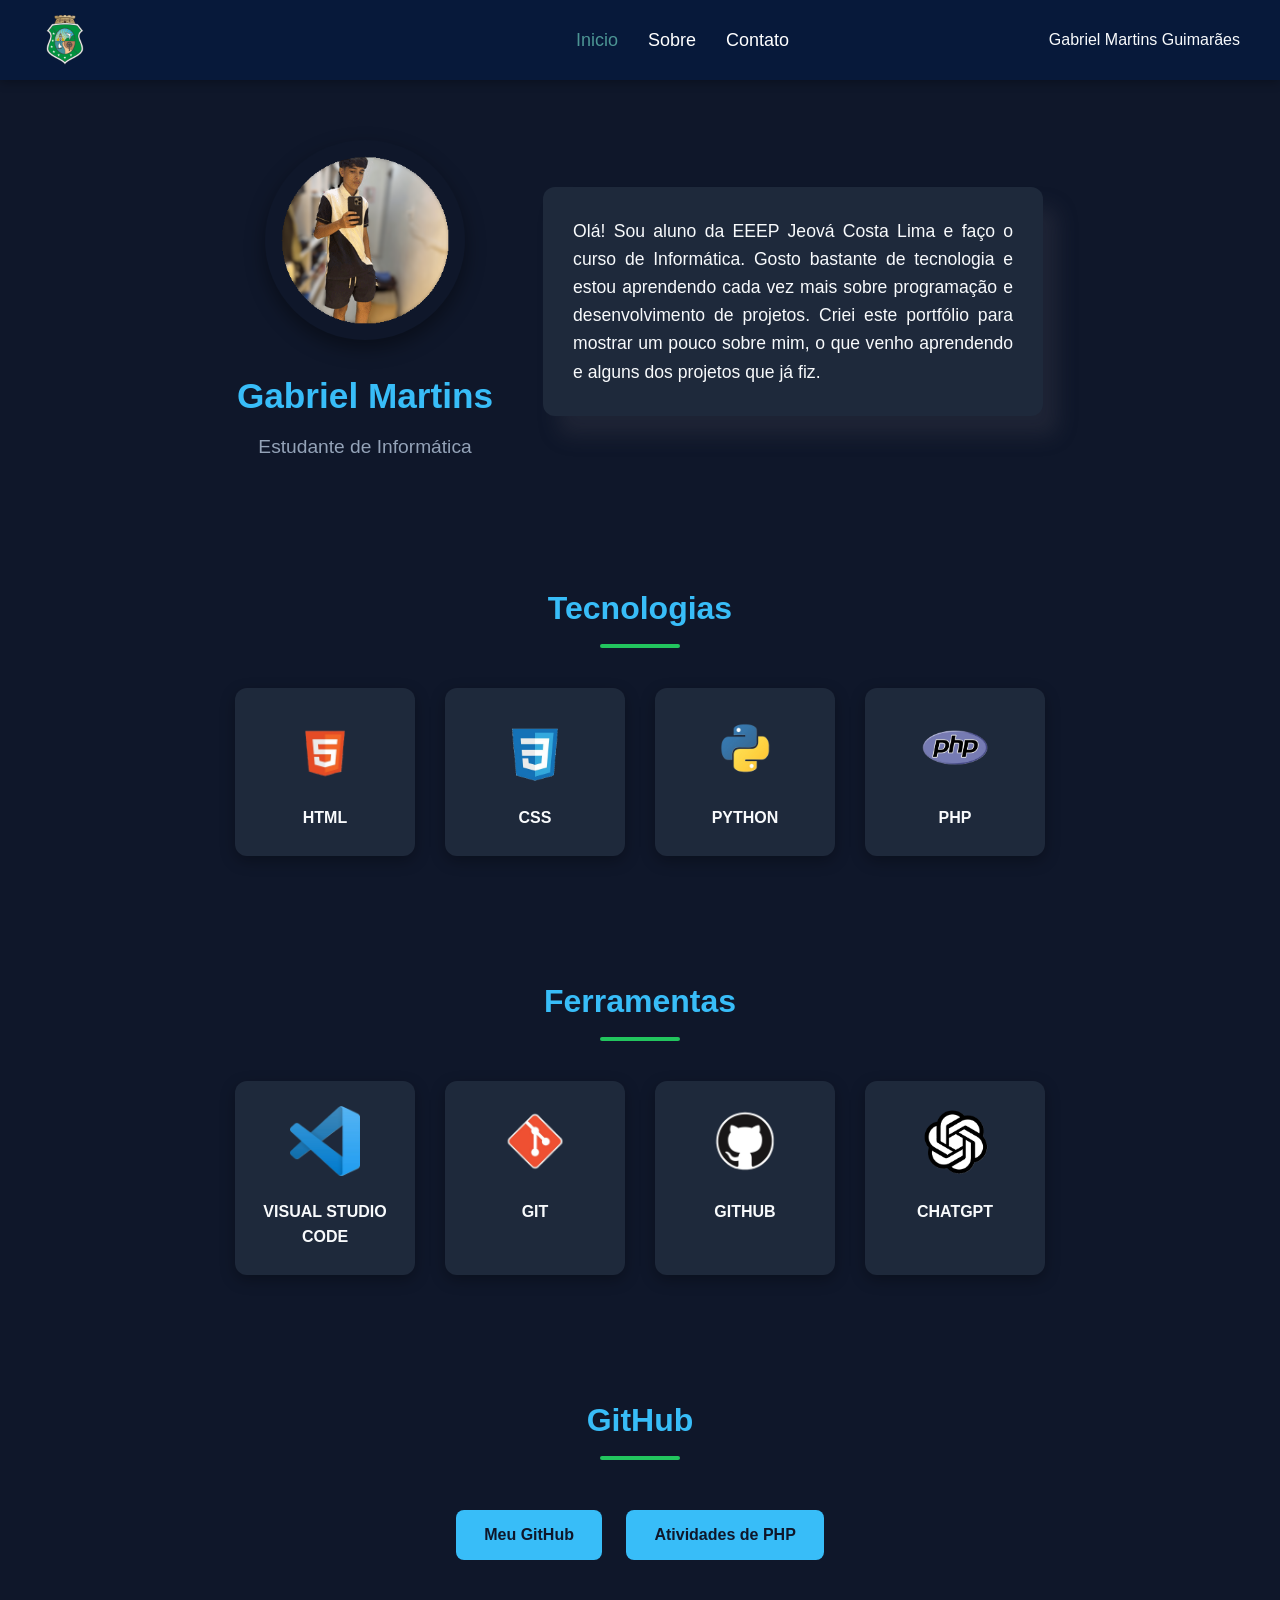
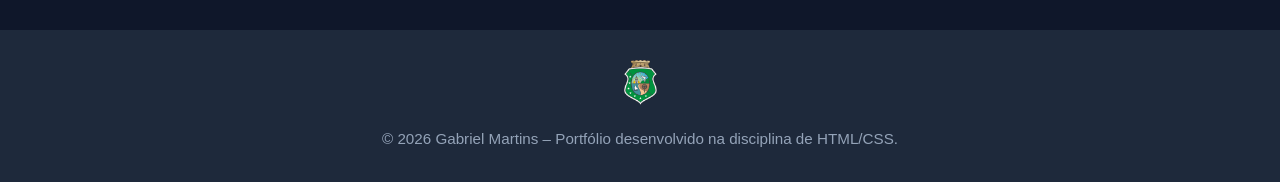
<file: index.html>
<!DOCTYPE html>
<html lang="pt-br">
<head>
    <meta charset="UTF-8">
    <meta name="viewport" content="width=device-width, initial-scale=1.0">
    <link rel="stylesheet" href="css/style.css">
    <title>Portfólio</title>
    <style>
        .menu-Inicio {
          color: rgba(101, 193, 179, 0.743);
        }
    </style>

</head>
<body>

   
<header>
    <img class="logo" src="img/logo-ceara.png" alt="logo do governo do ceara">
    <p>Gabriel Martins Guimarães</p>
    <nav class="navegacao">
        <a href="index.html" class="menu-Inicio">Inicio</a>
        <a href="sobre.html" class="menu-Sobre">Sobre</a>
        <a href="contato.html" class="menu-Contato">Contato</a>
    </nav>
</header>

 
<div class="inicio">
    <main class="perfil">
        <div>
            <img class="foto-perfil" src="img/gabriel.png" alt="Foto do Gabriel">
            <h1>Gabriel Martins</h1>
            <p>Estudante de Informática</p>
        </div>
    </main>

    <div class="sobre">
         <p>Olá! Sou aluno da EEEP Jeová Costa Lima e faço o curso de Informática. Gosto bastante de tecnologia e estou aprendendo cada vez mais sobre programação e desenvolvimento de projetos. Criei este portfólio para mostrar um pouco sobre mim, o que venho aprendendo e alguns dos projetos que já fiz.</p>
    </div>
</div>
<section class="tecnologias">
    <h2>Tecnologias</h2>

    <div class="lista-tecnologias">
        
        <div class="HTML">
            <img src="img/html.png" alt="HTML">
            <h3>HTML</h3>

        </div>

        <div class="CSS">
            <img src="img/css.png" alt="CSS">
            <h3>CSS</h3>
        </div>

        <div class="PYTHON">
            <img src="img/python.png" alt="PYTHON">
            <h3>PYTHON</h3>
        </div>

        <div class="PHP">
            <img src="img/php.png" alt="PHP">
            <h3>PHP</h3>
        </div>

    </div>
</section>

<section class="ferramentas">
    <h2>Ferramentas</h2>

    <div class="lista-ferramentas">

        <div class="VS-CODE">
            <img src="img/vs code.png" alt="Visual Studio Code">
            <h3>VISUAL STUDIO CODE</h3>
        </div>

        <div class="GIT">
            <img src="img/git.png" alt="Git">
            <h3>GIT</h3>
        </div>

        <div class="GITHUB">
            <img src="img/github.png" alt="GitHub">
            <h3>GITHUB</h3>
        </div>

        <div class="CHATGPT">
            <img src="img/chatgpt.png" alt="Chatgpt">
            <h3>CHATGPT</h3>
        </div>

</section>

<section class="github">
    <h2>GitHub</h2>

    <a href="https://github.com/Bielmrttns" target="_blank">
        Meu GitHub
    </a>

    <a href="https://github.com/bielmrttns/Questoes-PhP.git" target="_blank">
        Atividades de PHP
    </a>
</section>

<footer class="rotape">
    <div>
        <img class="logo" src="img/logo-ceara.png" alt="Logo do estado do Ceará">
        <p>© 2026 Gabriel Martins – Portfólio desenvolvido na disciplina de HTML/CSS.</p>
    </div>

</footer>

</body>
</html>
</file>
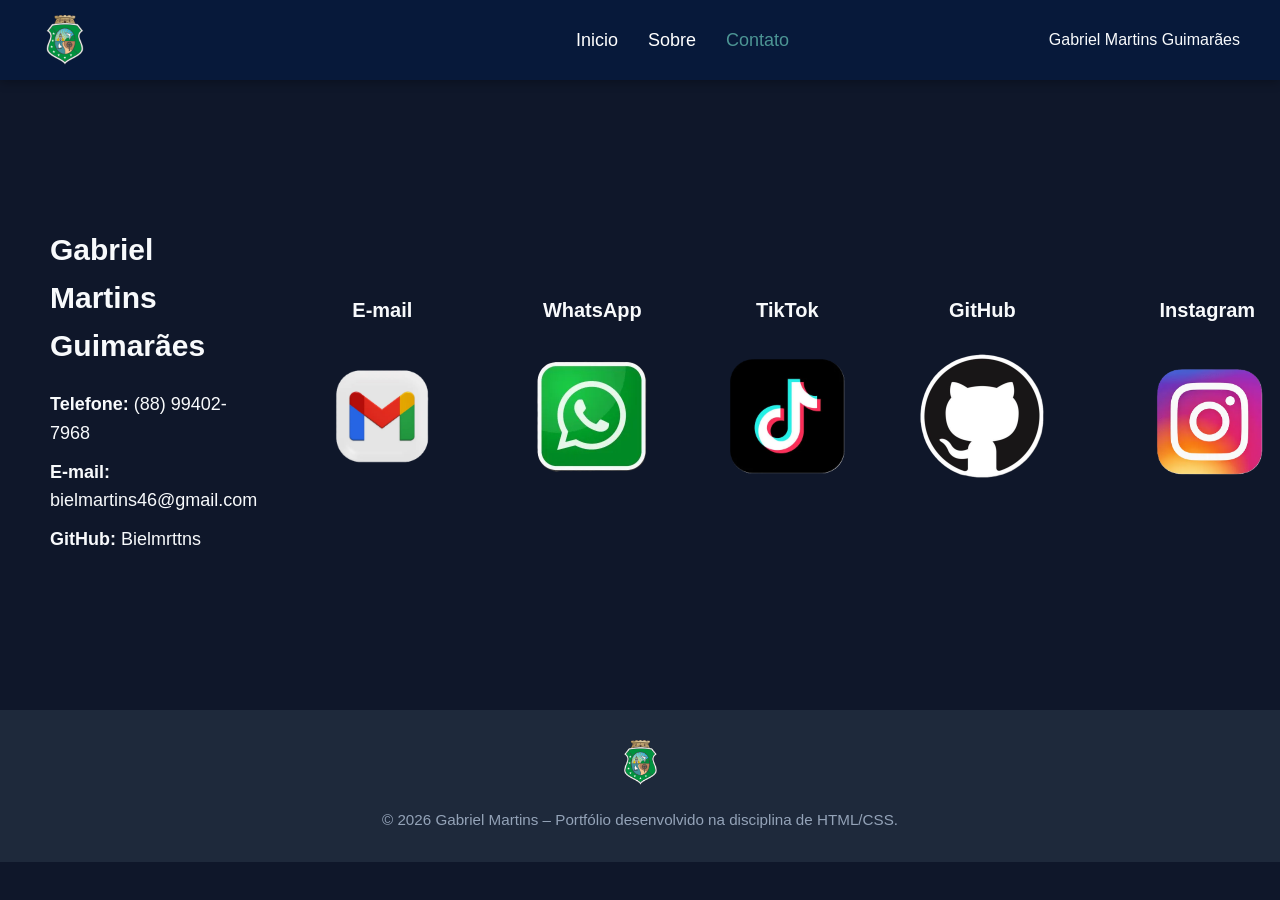
<file: contato.html>
<!DOCTYPE html>
<html lang="pt-br">
<head>
    <meta charset="UTF-8">
    <meta name="viewport" content="width=device-width, initial-scale=1.0">
    <link rel="stylesheet"  href="css/style.css">
    <title>Contato</title>
    <style>
        .menu-Contato {
           color: rgba(101, 193, 179, 0.743);
        }
    </style>

</head>
<body>

   
<header>
    <img class="logo" src="img/logo-ceara.png" alt="logo do governo do ceara">
     <p>Gabriel Martins Guimarães</p>
    <nav class="navegacao">
        <a href="index.html" class="menu-Inicio">Inicio</a>
        <a href="sobre.html" class="menu-Sobre">Sobre</a>
        <a href="contato.html" class="menu-Contato">Contato</a>
    </nav>
</header>


<main class="contato-pagina">

    <div class="informacoes">
        <h1>Gabriel Martins Guimarães</h1>

        <p><strong>Telefone:</strong> (88) 99402-7968</p>

        <p><strong>E-mail:</strong> bielmartins46@gmail.com</p>

        <p><strong>GitHub:</strong> Bielmrttns</p>
    </div>

    <div class="contatos">

        <div class="contato">
            <h3>E-mail</h3>
            <a href="mailto:bielmartins46@gmail.com" target="_blank">
                <img class="email" src="img/email.png" alt="E-mail">
            </a>
        </div>

        <div class="contato">
            <h3>WhatsApp</h3>
            <a href="https://wa.me/88994027968" target="_blank">
                <img class="whattsapp" src="img/whattsapp.png" alt="WhatsApp">
            </a>
        </div>

        <div class="contato">
            <h3>TikTok</h3>
            <a href="https://www.tiktok.com/@marttinsxxz"  target="_blank">
                <img class="tiktok" src="img/tiktok.png" alt="TikTok">
            </a>
        </div>

        <div class="contato">
            <h3>GitHub</h3>
            <a href="https://github.com/Bielmrttns" target="_blank">
                <img class="GitHub" src="img/github.png" alt="GitHub">
            </a>
        </div>

        <div class="contato">
            <h3>Instagram</h3>
            <a href="https://www.instagram.com/marttinxsy" target="_blank">
                <img class="instagram" src="img/instagram.png" alt="Instagram">
            </a>
        </div>

    </div>

</main>

<footer class="rotape">
    <div>
        <img class="logo" src="img/logo-ceara.png" alt="Logo do estado do Ceará">
        <p>© 2026 Gabriel Martins – Portfólio desenvolvido na disciplina de HTML/CSS.</p>
    </div>

</footer>

</body>
</html>
</file>
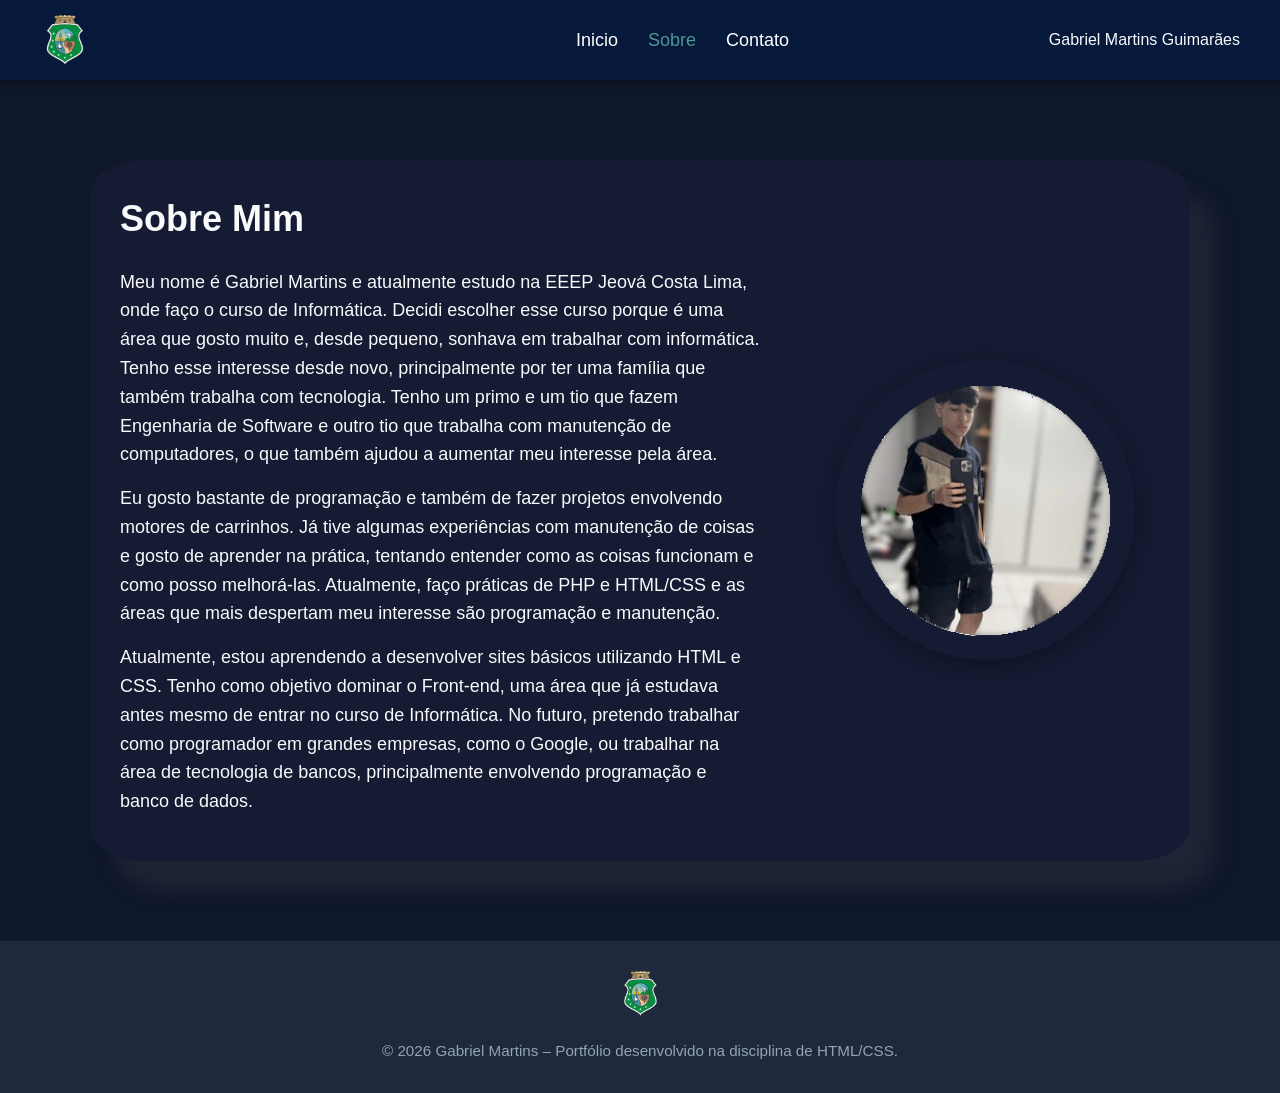
<file: sobre.html>
<!DOCTYPE html>
<html lang="pt-br">
<head>
    <meta charset="UTF-8">
    <meta name="viewport" content="width=device-width, initial-scale=1.0">
    <link rel="stylesheet"  href="css/style.css">
    <title>Sobre-mim</title>
    <style>
        .menu-Sobre {
            color: rgba(101, 193, 179, 0.743);
        }
    </style>

</head>
<body>

   
<header>
    <img class="logo" src="img/logo-ceara.png" alt="logo do governo do ceara">
     <p>Gabriel Martins Guimarães</p>
    <nav class="navegacao">
        <a href="index.html" class="menu-Inicio">Inicio</a>
        <a href="sobre.html" class="menu-Sobre">Sobre</a>
        <a href="contato.html" class="menu-Contato">Contato</a>
    </nav>
</header>

<main class="sobre-mim">

    <div class="conteudo-sobre">

        <div class="texto-sobre">
            <h1>Sobre Mim</h1>

            <p>
                Meu nome é Gabriel Martins e atualmente estudo na EEEP Jeová Costa Lima,
                onde faço o curso de Informática. Decidi escolher esse curso porque é uma
                área que gosto muito e, desde pequeno, sonhava em trabalhar com informática.
                Tenho esse interesse desde novo, principalmente por ter uma família que
                também trabalha com tecnologia. Tenho um primo e um tio que fazem Engenharia
                de Software e outro tio que trabalha com manutenção de computadores, o que
                também ajudou a aumentar meu interesse pela área.
            </p>

            <p>
                Eu gosto bastante de programação e também de fazer projetos envolvendo
                motores de carrinhos. Já tive algumas experiências com manutenção de coisas
                e gosto de aprender na prática, tentando entender como as coisas funcionam
                e como posso melhorá-las. Atualmente, faço práticas de PHP e HTML/CSS e as
                áreas que mais despertam meu interesse são programação e manutenção.
            </p>

            <p>
                Atualmente, estou aprendendo a desenvolver sites básicos utilizando HTML e
                CSS. Tenho como objetivo dominar o Front-end, uma área que já estudava antes
                mesmo de entrar no curso de Informática. No futuro, pretendo trabalhar como
                programador em grandes empresas, como o Google, ou trabalhar na área de
                tecnologia de bancos, principalmente envolvendo programação e banco de dados.
            </p>
        </div>

        <div class="imagem-sobre">
            <img class="foto2" src="img/eu.png" alt="foto de Gabriel">
        </div>

    </div>

</main>


<footer class="rotape">
    <div>
        <img class="logo" src="img/logo-ceara.png" alt="Logo do estado do Ceará">
        <p>© 2026 Gabriel Martins – Portfólio desenvolvido na disciplina de HTML/CSS.</p>
    </div>

</footer>

</body>
</html>
</file>
<file: css/style.css>
* {
    margin: 0;
    padding: 0;
    box-sizing: border-box;
}

body {
    font-family: 'Segoe UI', Tahoma, Geneva, Verdana, sans-serif;
    background-color: #0f172a;
    color: #f8fafc;
    line-height: 1.6;
}

/* Cabeçalho */
header {
    background-color: #021d4893;
    color: #f8fafc;
    padding: 15px 40px;
    display: flex;
    justify-content: space-between;
    align-items: center;
    box-shadow: 0 2px 10px rgba(0, 0, 0, 0.3);
    position: sticky;
    top: 0;
    z-index: 100;
}

header .logo {
    height: 50px;
}

.navegacao {
    position: absolute;
    left: 45%;
    display: flex;
    gap: 30px;
}

.menu-Inicio{
    text-decoration: none;
    font-size: large;
    color: white;
    font-weight: 500;   
    position: relative;
    padding:0.5rem 0 ;
}

.menu-Inicio::after{
    content: '' ;
    height: 3px;
    width: 0;
    position: absolute;
    bottom: 0;
    left: 0;
    background-color: #6631f6;
    transition: width 1s ease;
}

.menu-Inicio:hover::after {
    width: 100%;
}

.menu-Sobre{
    text-decoration: none;
    font-size: large;
    color: white;
    font-weight: 500;   
    position: relative;
    padding:0.5rem 0 ;
}

.menu-Sobre::after{
    content: '' ;
    height: 3px;
    width: 0;
    position: absolute;
    bottom: 0;
    left: 0;
    background-color: #6631f6;
    transition: width 1s ease;
}

.menu-Sobre:hover::after {
    width: 100%;
}

.menu-Contato{
    text-decoration: none;
    font-size: large;
    color: white;
    font-weight: 500;   
    position: relative;
    padding:0.5rem 0 ;
}

.menu-Contato::after{
    content: '' ;
    height: 3px;
    width: 0;
    position: absolute;
    bottom: 0;
    left: 0;
    background-color: #6631f6;
    transition: width 1s ease;
}

.menu-Contato:hover::after {
    width: 100%;
}

/* Inicio */
.inicio {
    display: flex;
    flex-wrap: wrap;
    justify-content: center;
    align-items: center;
    gap: 50px;
    padding: 60px 40px;
    max-width: 1200px;
    margin: 0 auto;
}

.perfil {
    text-align: center;
}

.foto-perfil {
    width: 200px;
    height: 200px;
    border-radius: 50%;
    object-fit: cover;
    box-shadow: 0 8px 20px rgba(0, 0, 0, 0.4);
    margin-bottom: 20px;
}

.perfil h1 {
    font-size: 2.2rem;
    color: #38bdf8;
    margin-bottom: 8px;
}

.perfil p {
    font-size: 1.2rem;
    color: #94a3b8;
}

.sobre {
    max-width: 500px;
    background-color: #1e293b;
    padding: 30px;
    border-radius: 12px;
    box-shadow: 15px 20px 20px rgba(67, 67, 79, 0.3);
}

.sobre p {
    font-size: 1.1rem;
    color: #f8fafc;
    text-align: justify;
}

/* Tecnologias & ferramentas */
.tecnologias,
.ferramentas {
    padding: 60px 40px;
    text-align: center;
}

.tecnologias h2,
.ferramentas h2,
.github h2 {
    font-size: 2rem;
    color: #38bdf8;
    margin-bottom: 40px;
    position: relative;
}

.tecnologias h2::after,
.ferramentas h2::after,
.github h2::after {
    content: '';
    display: block;
    width: 80px;
    height: 4px;
    background-color: #22c55e;
    margin: 10px auto 0;
    border-radius: 2px;
}

.lista-tecnologias,
.lista-ferramentas {
    display: flex;
    flex-wrap: wrap;
    justify-content: center;
    gap: 30px;
    max-width: 1100px;
    margin: 0 auto;
}

.HTML,
.CSS,
.PYTHON,
.PHP,
.VS-CODE,
.GIT,
.GITHUB,
.CHATGPT{
    position: relative;
    background-color: #1e293b;
    color: #f8fafc;
    padding: 25px 20px;
    border-radius: 12px;
    width: 180px;
    box-shadow: 0 5px 15px rgba(0, 0, 0, 0.3);
    transition: transform 0.3s ease, box-shadow 0.3s ease;
}

.HTML:hover,
.CSS:hover,
.PYTHON:hover,
.PHP:hover,
.VS-CODE:hover,
.GIT:hover,
.GITHUB:hover,
.CHATGPT:hover {
    transform: translateY(-8px);
    box-shadow: 0 12px 25px rgba(0, 0, 0, 0.4);
}

.HTML img ,
.CSS img ,
.PYTHON img ,
.PHP img ,
.VS-CODE img ,
.GIT img ,
.GITHUB img ,
.CHATGPT img {
    width: 70px;
    height: 70px;
    object-fit: contain;
    margin-bottom: 15px;
}

.HTML h3,
.CSS h3,
.PYTHON h3,
.PHP h3,
.VS-CODE h3,
.GIT h3,
.GITHUB h3,
.CHATGPT h3 {
    font-size: 1rem;
    color: #f8fafc;
}

.descricao-html {
    position: absolute;
    bottom: 100%;
    left: 70%;
    transform: translateX(-50%);

    width: 220px;
    padding: 20px;

    background-color: #0f172a;
    color: #f8fafc;
    border: 1px solid #38bdf8;
    border-radius: 40%;

    font-size: 13px;
    text-align: center;

    opacity: 0;
    visibility: hidden;

    transition: 0.3s ease;
}

/* Parte do atalho para o GitHub */
.github {
    padding: 60px 40px;
    text-align: center;
    background-color: #0f172a;
}

.github a {
    display: inline-block;
    background-color: #38bdf8;
    color: #0f172a;
    text-decoration: none;
    padding: 12px 28px;
    margin: 10px;
    border-radius: 8px;
    font-weight: 600;
    transition: background-color 0.3s ease, transform 0.2s ease;
}

.github a:hover {
    background-color: #22c55e;
    color: #0f172a;
    transform: scale(1.05);
}

/* Parte do rodapé em geral */
.rotape {
    background-color: #1e293b;
    color: #f8fafc;
    text-align: center;
    padding: 30px 20px;
}

.rotape .logo {
    height: 45px;
    margin-bottom: 15px;
}

.rotape p {
    font-size: 0.95rem;
    color: #94a3b8;
}

.conteudo-sobre {
    display: flex;
    align-items: center;
    justify-content: space-between;
    gap: 50px;
    max-width: 1100px;
    margin: 80px auto;
    padding: 30px;
    background-color: #161d35ce;
    border-radius: 5%;
    box-shadow: 25px 30px 20px rgba(67, 67, 79, 0.3);
}

/* HTML SOBRE */

.texto-sobre {
    flex: 1;
    font-family: Arial, sans-serif;
    font-size: 18px;
}

.texto-sobre h1 {
    margin-bottom: 20px;
}

.texto-sobre p {
    margin-bottom: 15px;
}

.imagem-sobre {
    flex: 0 0 350px;
    display: flex;
    justify-content: center;
    align-items: center;
}

.foto2 {
    width: 300px;
    height: 300px;
    border-radius: 50%;
    box-shadow: 0 5px 20px rgba(0, 0, 0, 0.3);
}

/* HTML CONTATO */

.contato-pagina {
    display: flex;
    align-items: center; 
    justify-content: space-between;
    gap: 50px;
    min-height: 70vh;
    padding: 50px;
}

.informacoes {
    text-align: left;
}

.informacoes h1 {
    font-size: 30px;
    margin-bottom: 20px;
}

.informacoes p {
    font-size: 18px;
    margin-bottom: 10px;
}

.contatos {
    display: flex;
    align-items: center; 
    justify-content: center;
    gap: 60px; 
}

.contato {
    display: flex;
    flex-direction: column;
    align-items: center; 
    justify-content: flex-end; 
}

.contato h3 {
    font-size: 20px;
    margin: 0 0 10px 0; 
    text-align: center;
    width: auto;
    height: auto;
}

.contato a {
    height: 160px;
    display: flex;
    align-items: center;
    justify-content: center;
}


.contato img {
    object-fit: contain;
}

.email {
    width: 150px;
    height: 150px;
}

.whattsapp {
    width: 150px;
    height: 150px;
}

.tiktok {
    width: 120px;
    height: 120px;
}

.GitHub {
    width: 150px;
    height: 150px;
}

.instagram {
    width: 180px;
    height: 140px;
}
</file>
